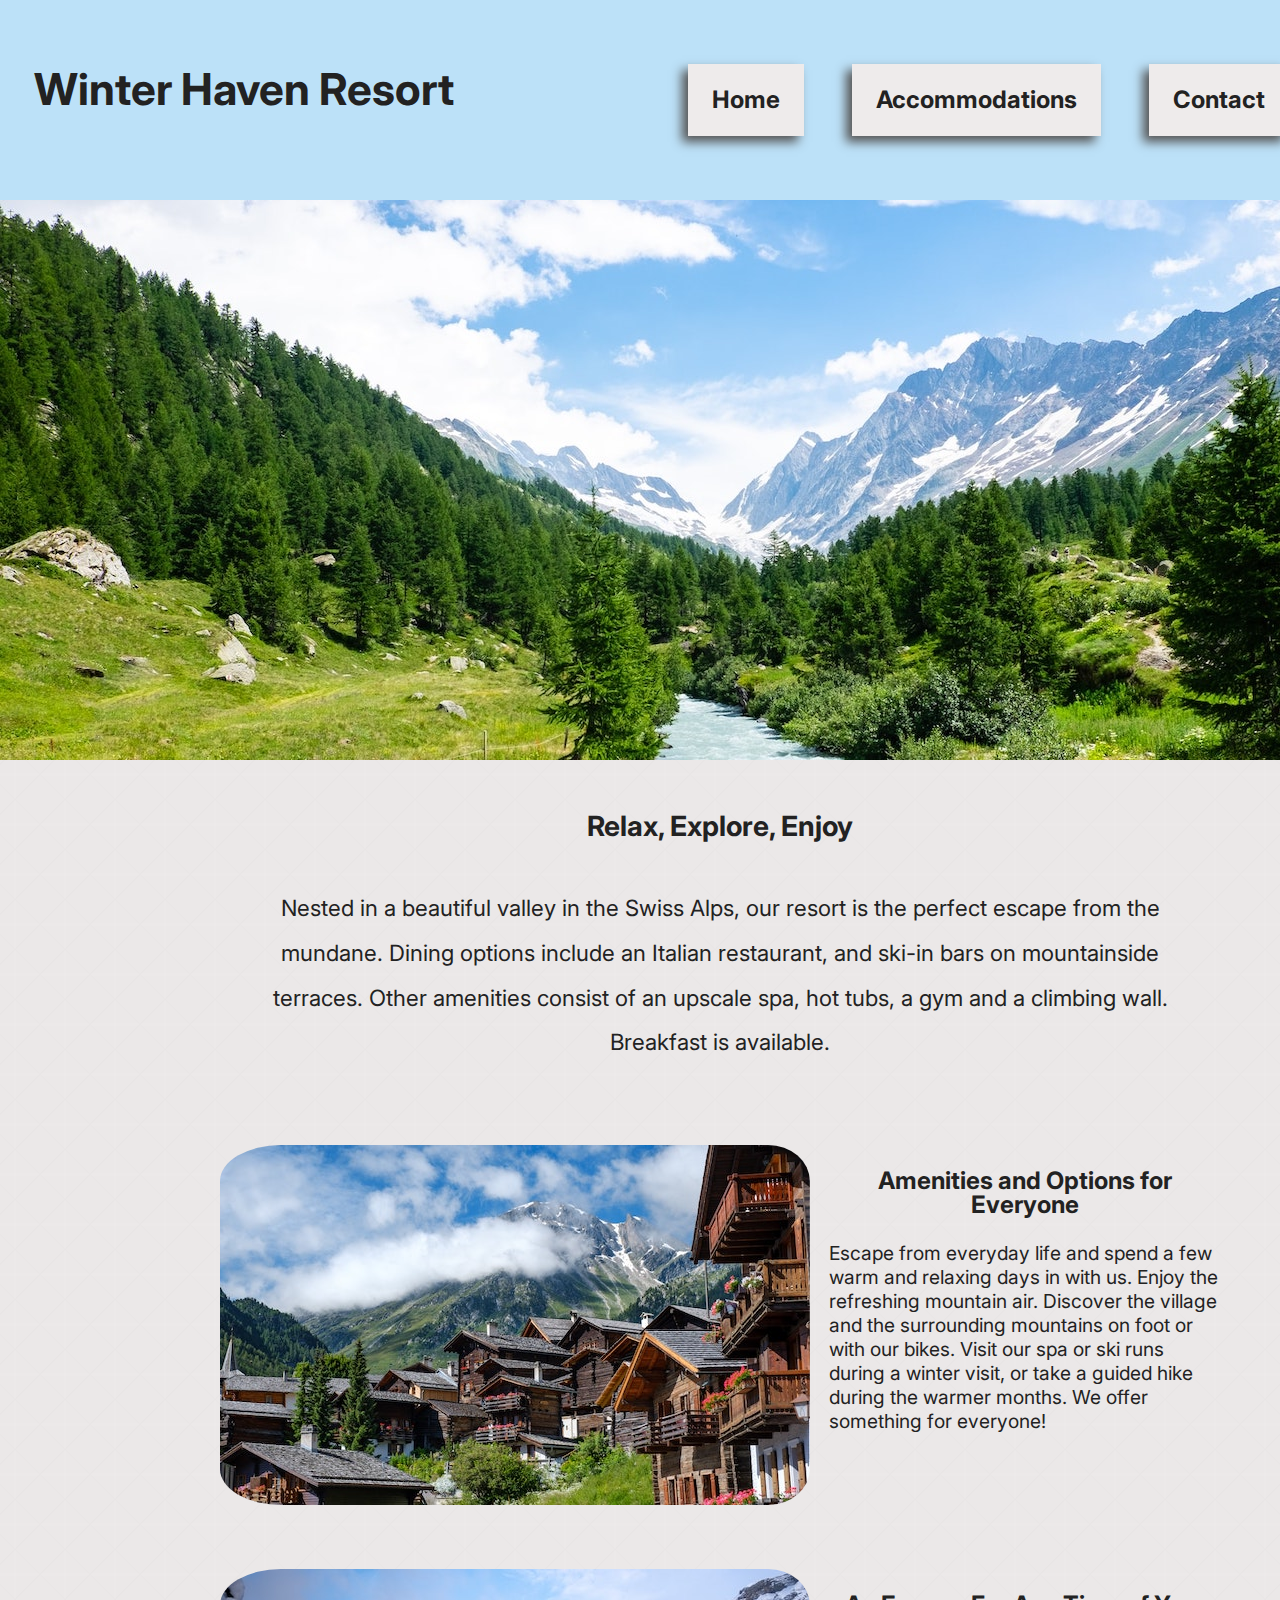
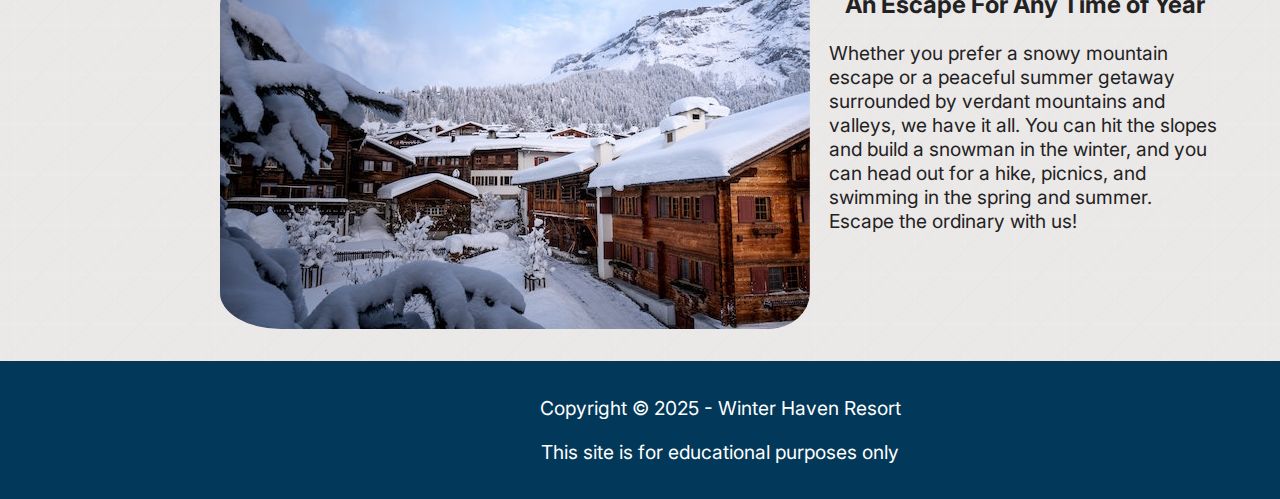
<file: index.html>
<!DOCTYPE html>
<html lang="en">
    <head>
        <meta charset="utf-8">
        <title>Winter Haven Resort</title>
        
        <meta name="author" content="Gracie Jackson">
        <meta name="description" content="Winter Haven Resort is a beautiful resort located in the Swiss Alps, it features many different dining options, skiing, ski-in bars, spa, gym, and much more!">

        <link rel="shortcut icon" href="images/favicon.jpg" type="image/x-icon">
        <link rel="icon" href="images/favicon.jpg" type="image/x-icon">

        <link rel="preconnect" href="https://fonts.googleapis.com">
        <link rel="preconnect" href="https://fonts.gstatic.com" crossorigin>
        <link href="https://fonts.googleapis.com/css2?family=Inter:ital,opsz,wght@0,14..32,100..900;1,14..32,100..900&family=Roboto:ital,wght@0,100..900;1,100..900&display=swap" rel="stylesheet">
        
        <link rel="stylesheet" href="styles.css">
    </head>

    <body>
        <header>
            <section id="top_head">
                <h1>Winter Haven Resort</h1>
                <nav>
                    <ul>
                        <li><a href="#">Home</a></li>
                        <li><a href="#">Accommodations</a></li>
                        <li><a href="contact.html">Contact</a></li>
                    </ul>
                </nav>
            </section>
        </header>
        <img src="images/swiss-valley.jpg" alt="a lush green valley with a river running through the middle and snowy mountains in background" width="1440" height="560">

        <main>
            <h2>Relax, Explore, Enjoy</h2>
                <p class="main_para">Nested in a beautiful valley in the Swiss Alps, our resort is the perfect escape from the mundane. Dining options include an Italian restaurant, and ski-in bars on mountainside terraces. Other amenities consist of an upscale spa, hot tubs, a gym and a climbing wall. Breakfast is available.</p>
            
                <section class="swiss_chalet">
                    <img src="images/swiss-chalet.jpg" alt="mountainside village on the foreground with a snowy mountain in the background" width="590" height="360">
                    <div class="text_swiss">
                        <h3>Amenities and Options for Everyone</h3>
                        <p>Escape from everyday life and spend a few warm and relaxing days in with us. Enjoy the refreshing mountain air. Discover the village and the surrounding mountains on foot or with our bikes. Visit our spa or ski runs during a winter visit, or take a guided hike during the warmer months. We offer something for everyone!</p>
                    </div>
                </section>


                <section class="snowy_chalet">
                    <img src="images/snowy-chalet.jpg" alt="extremely snowy houses, covered in multiple inches of snow and white trees and snowy mountains in the background, behind the houses" width="590" height="360">
                    <div class="text_snowy">
                        <h3>An Escape For Any Time of Year</h3>
                        <p>Whether you prefer a snowy mountain escape or a peaceful summer getaway surrounded by verdant mountains and valleys, we have it all. You can hit the slopes and build a snowman in the winter, and you can head out for a hike, picnics, and swimming in the spring and summer. Escape the ordinary with us!</p>
                    </div>
                </section>
        </main>

        <footer>
            <p>Copyright &copy; 2025 - Winter Haven Resort</p>
            <p>This site is for educational purposes only</p>
        </footer>
    </body> 
</html>
</file>
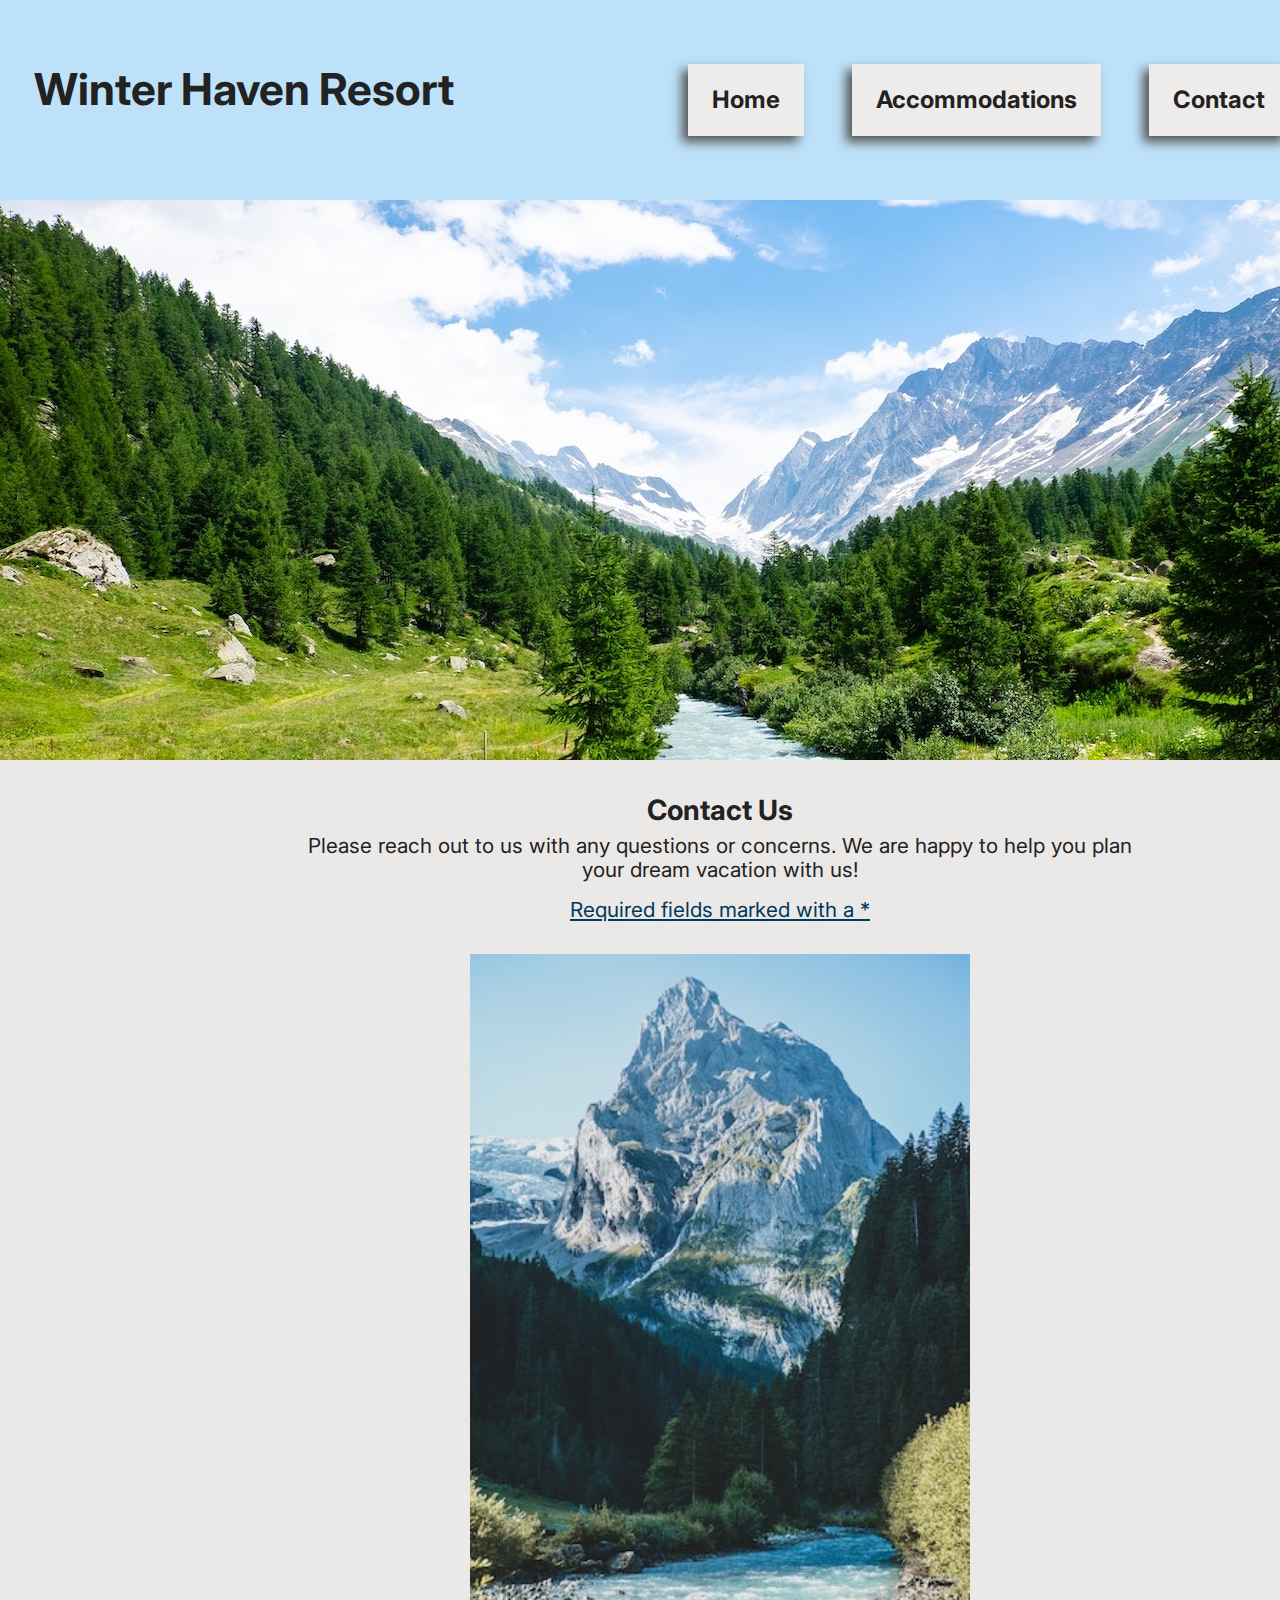
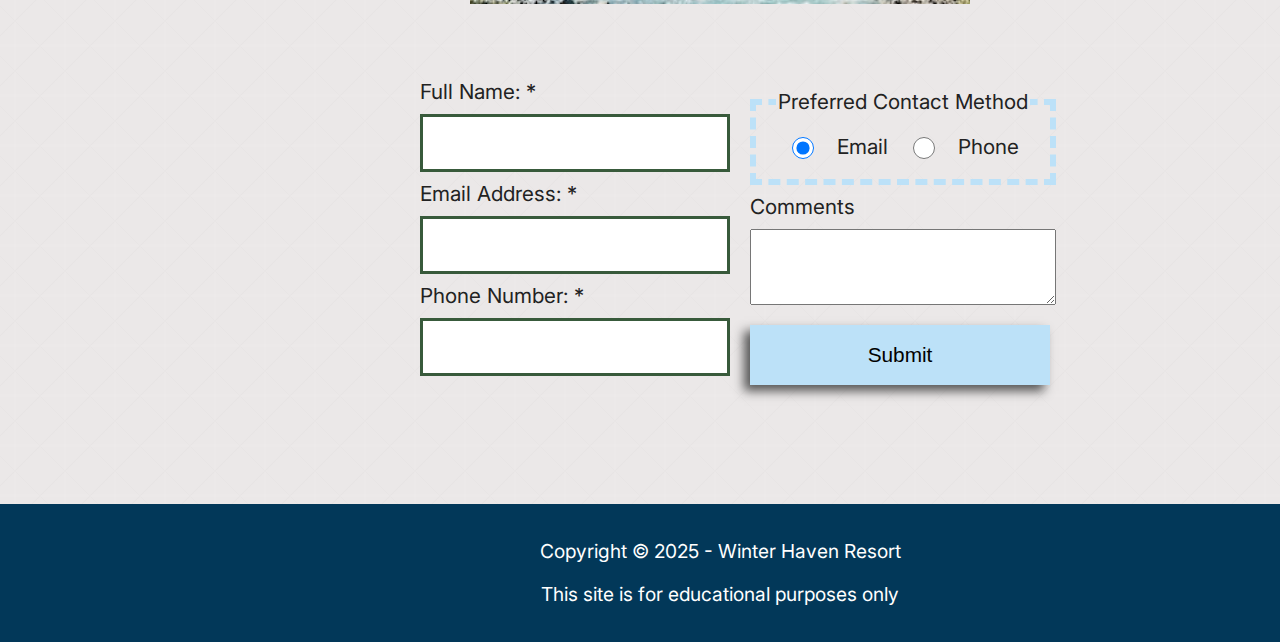
<file: contact.html>
<!DOCTYPE html>
<html lang="en">
    <head>
        <meta charset="utf-8">
        <title>Winter Haven Resort | Contact</title>
        
        <meta name="author" content="Gracie Jackson">
        <meta name="description" content="Winter Haven Resort is a beautiful resort located in the Swiss Alps, it features many different dining options, skiing, ski-in bars, spa, gym, and much more!">

        <link rel="shortcut icon" href="images/favicon.jpg" type="image/x-icon">
        <link rel="icon" href="images/favicon.jpg" type="image/x-icon">

        <link rel="preconnect" href="https://fonts.googleapis.com">
        <link rel="preconnect" href="https://fonts.gstatic.com" crossorigin>
        <link href="https://fonts.googleapis.com/css2?family=Inter:ital,opsz,wght@0,14..32,100..900;1,14..32,100..900&family=Roboto:ital,wght@0,100..900;1,100..900&display=swap" rel="stylesheet">
        
        <link rel="stylesheet" href="styles.css">
    </head>

    <body>
        <header>
            <section id="top_head">
                <h1>Winter Haven Resort</h1>
                <nav>
                    <ul>
                        <li><a href="index.html">Home</a></li>
                        <li><a href="#">Accommodations</a></li>
                        <li><a href="#">Contact</a></li>
                    </ul>
                </nav>
            </section>
        </header>
        <img src="images/swiss-valley.jpg" alt="a lush green valley with a river running through the middle and snowy mountains in background" width="1440" height="560">

        <main class="contact_main">
            <section class="contact_para">
                <h2>Contact Us</h2>
                <p>Please reach out to us with any questions or concerns. We are happy to help you plan your dream vacation with us!</p>
                <p class="sec_para">Required fields marked with a <span class="required">*</span></p>
            </section>
            
                <img class="contact_img" src="images/swiss-peak.jpg" alt="very large mountain in the middle with tall green trees framing the bottom of the mountain with a river running between" width="350" height="455">
                
                <form action="https://wp.zybooks.com/form-viewer.php" target="_blank" method="POST">
                    
                    <section class="first_form">
                        <label for="full_name">Full Name: *</label>
                        <input type="text" name="full_name" id="full_name" required>

                        <label for="my_email">Email Address: *</label>
                        <input type="email" name="my_email" id="my_email" required>

                        <label for="my_phone">Phone Number: *</label>
                        <input type="tel" name="my_phone" id="my_phone" required>
                    </section>
                    <section class="second_form">
                            <fieldset>
                                <legend>Preferred Contact Method</legend>

                                <input type="radio" name="con_pref" id="pref_email" checked>
                                <label for="pref_email">Email</label>

                                <input type="radio" name="con_pref" id="pref_phone">
                                <label for="pref_phone">Phone</label>
                            </fieldset>

                        <label class="com_name" for="my_comment">Comments</label>
                        <textarea name="my_comment" id="my_comment" required></textarea>

                        <input type="submit" name="my_sub" id="my_sub" value="Submit">
                    </section>
                </form>
        </main>
    
        <footer>
            <p>Copyright &copy; 2025 - Winter Haven Resort</p>
            <p>This site is for educational purposes only</p>
        </footer>
    </body>
</html>
</file>
<file: styles.css>
/* OBFUSCATED BY CSSOBFUSCATOR.COM at 2025/02/28 03:51:11 */
.swiss_chalet img,[class~=snowy_chalet] img{padding-right:1.2rem;}nav ul,[class~=contact_para] p{position:relative;}:root{--white:#fff;}[class~=snowy_chalet] img,.swiss_chalet img{border-radius:10%;}body{box-sizing:border-box;}body{background:var(--lt-gray) center url("images/ag-square.png");}body{font-family:var(--fonts);}body{font-size:1rem;}nav ul,#my_comment{display:flex;}:root{--lt-blue:#bce1f8;}body{line-height:1.5rem;}:root{--dk-blue:#023859;}header,body{color:var(--dk-gray);}#my_comment{height:.729166667in;}body{width:1080pt;}:root{--dk-gray:#222;}:root{--med-gray:#555;}body{height:auto;}#my_comment{width:3.125in;}body,[class~=contact_para] p,[class~=main_para],h2{margin-left:auto;}:root{--lt-gray:#eeebeb;}nav ul{gap:3rem;}:root{--fonts:"Inter","Roboto",sans-serif;}[class~=contact_para] p,[class~=main_para],h2,body{margin-bottom:0;}[class~=contact_para] p{top:-20px;}:root{--box-shadow-sm:-3px 3px .4375pc var(--med-gray);}[class~=contact_para] p,body,[class~=main_para]{margin-right:auto;}:root{--box-shadow-lg:-.0625in .375pc .625pc var(--med-gray);}[class~=main_para],body,[class~=contact_para] p,h2{margin-top:0;}[class~=main_para]{font-size:1.4rem;}[class~=contact_para] p{font-size:1.3rem;}body{display:block;}header{background-color:var(--lt-blue);}nav ul{list-style-type:none;}[class~=main_para]{width:100%;}[class~=contact_para] p,[class~=main_para]{text-align:center;}header,h2,nav a,input[type=text]{display:flex;}[class~=contact_para] p,[class~=main_para]{max-width:65ch;}header{justify-content:start;}nav ul{padding-right:2rem;}header{align-items:end;}header{position:sticky;}header{top:0;}header{z-index:2;}nav ul{left:100px;}header{padding-left:4rem;}header,[class~=main_para]{padding-bottom:3rem;}header{padding-right:4rem;}input[type=text],input[type=email],input[type=tel],#my_comment{align-items:flex-start;}header{padding-top:3rem;}[class~=contact_para] h2{padding-left:2rem;}header{max-width:15in;}[class~=swiss_chalet],[class~=contact_para] h2{padding-bottom:2rem;}h1{position:relative;}[class~=contact_para] h2{padding-right:2rem;}[class~=contact_para] h2{padding-top:2rem;}h1{font-size:2.75rem;}h1{color:var(--dk-gray);}input[type=text]{grid-area:text_grid;}input[type=email],input[type=text]{height:50px;}input[type=tel],input[type=text],input[type=email]{width:3.125in;}h1{float:left;}[class~=main_para],h2{padding-left:1rem;}h1{width:auto;}nav a{padding-left:1.5rem;}h1{padding-right:4rem;}input[type=text],input[type=email]{margin-left:0;}h1{left:-30px;}h2{font-size:1.75rem;}h2{font-weight:bold;}input[type=email],input[type=text]{margin-bottom:.104166667in;}input[type=text],input[type=email]{margin-right:0;}input[type=email],input[type=text]{margin-top:.104166667in;}[class~=swiss_chalet],.snowy_chalet,input[type=email],input[type=tel]{display:flex;}input[type=email]{grid-area:email;}h2{align-items:center;}[class~=main_para],h2{padding-right:1rem;}[class~=main_para]{padding-top:0;}[class~=main_para]{line-height:2em;}h2{justify-content:center;}[class~=swiss_chalet],.snowy_chalet{flex-direction:row;}.snowy_chalet,[class~=swiss_chalet]{padding-left:2rem;}[class~=swiss_chalet],.snowy_chalet{padding-right:2rem;}input[type=submit]:hover{box-shadow:var(--box-shadow-sm);}[class~=swiss_chalet],.snowy_chalet{padding-top:2rem;}.snowy_chalet,[class~=swiss_chalet]{margin-left:auto;}.snowy_chalet,[class~=swiss_chalet]{margin-bottom:0;}form,h2,[class~=swiss_chalet],.snowy_chalet{margin-right:auto;}nav a{padding-bottom:1.5rem;}.snowy_chalet,[class~=swiss_chalet]{margin-top:0;}input[type=tel]{grid-area:tel;}input[type=tel]{height:.520833333in;}.snowy_chalet,[class~=swiss_chalet]{text-align:left;}[class~=swiss_chalet],.snowy_chalet{max-width:100ch;}#my_comment{margin-left:.104166667in;}h2{padding-bottom:3rem;}h2{padding-top:3rem;}p{font-size:1.2rem;}.snowy_chalet{padding-bottom:2rem;}input[type=tel],#my_comment{margin-bottom:.104166667in;}nav a,h3{font-size:1.5rem;}#my_comment{margin-right:.104166667in;}h3{display:flex;}input[type=tel]{margin-left:0;}input[type=tel]{margin-right:0;}input[type=tel]{margin-top:10px;}h3{flex-direction:column;}h3{flex-wrap:wrap;}input[type=submit]{grid-area:submit;}#my_sub:focus{outline:2.25pt solid var(--dk-blue);}input[type=submit]{background-color:var(--lt-blue);}nav a{padding-right:1.5rem;}input[type=submit]{border-left-width:medium;}input[type=submit]{border-bottom-width:medium;}input[type=submit]{border-right-width:medium;}nav a{padding-top:1.5rem;}h3{text-align:center;}input[type=submit]{border-top-width:medium;}form{display:grid;}form{grid-template-columns:1fr 1fr;}input[type=submit]{border-left-style:none;}form{grid-template-rows:1fr 1fr 1fr;}form{grid-template-areas:". text_grid right" ". email  main" ". tel submit";}.sec_para{padding-top:1rem;}input[type=submit]{border-bottom-style:none;}.sec_para{color:var(--dk-blue);}input[type=submit]{border-right-style:none;}form{gap:.625pc;}nav a{text-decoration:none;}.sec_para{text-decoration:underline;}input[type=submit]{border-top-style:none;}form{height:400px;}form{width:6.25in;}.sec_para{font-size:1.4rem;}[class~=contact_img]{position:relative;}input[type=submit]{border-left-color:currentColor;}form,[class~=contact_img]{margin-left:auto;}input[type=submit]{border-bottom-color:currentColor;}form,[class~=contact_img]{margin-bottom:0;}input[type=submit]{border-right-color:currentColor;}input[type=submit]{border-top-color:currentColor;}input[type=submit]{border-image:none;}[class~=contact_img],form{margin-top:0;}[class~=contact_img]{display:block;}input[type=submit],nav a{box-shadow:var(--box-shadow-lg);}form{padding-left:1.5rem;}input[type=submit],form{font-size:1.3rem;}nav a{font-weight:bold;}form,nav a{color:var(--dk-gray);}input[type=submit]{height:3.75pc;}input[type=submit]{width:18.75pc;}fieldset,input[type=submit]{margin-left:.104166667in;}fieldset,input[type=submit]{margin-bottom:.104166667in;}fieldset,input[type=submit]{margin-right:.104166667in;}#my_comment,fieldset,input[type=submit]{margin-top:.104166667in;}form{padding-bottom:1.5rem;}input[type=radio]{width:22px;}input[type=radio]{height:1.375pc;}form{padding-right:1.5rem;}input:focus,textarea:focus{outline:.1875pc solid var(--dk-blue);}form{padding-top:1.5rem;}[class~=contact_img]{text-align:center;}form{font-weight:400;}fieldset{display:flex;}fieldset{justify-content:center;}fieldset{align-items:center;}fieldset{gap:20px;}fieldset{border-left-width:.0625in;}fieldset{border-bottom-width:.0625in;}fieldset{border-right-width:.0625in;}fieldset{border-top-width:.0625in;}fieldset{border-left-style:dashed;}fieldset{border-bottom-style:dashed;}[class~=contact_img]{margin-right:auto;}fieldset{border-right-style:dashed;}fieldset{border-top-style:dashed;}[class~=contact_img]{padding-left:1rem;}fieldset{border-left-color:var(--lt-blue);}[class~=contact_img]{padding-bottom:2rem;}[class~=contact_img]{padding-right:1rem;}fieldset{border-bottom-color:var(--lt-blue);}nav a{background-color:var(--lt-gray);}fieldset{border-right-color:var(--lt-blue);}fieldset{border-top-color:var(--lt-blue);}[class~=contact_img]{padding-top:2rem;}fieldset{border-image:none;}[class~=contact_img]{width:31.25pc;}[class~=contact_img]{height:auto;}[class~=contact_img]{top:-1.25pc;}fieldset{padding-left:1.25pc;}[class~=com_name]{position:relative;}fieldset{padding-bottom:1.25pc;}fieldset{padding-right:1.25pc;}fieldset{padding-top:1.25pc;}[class~=com_name]{left:10px;}input:invalid{border-left-width:2.25pt;}input:invalid{border-bottom-width:2.25pt;}input:invalid{border-right-width:2.25pt;}input:invalid{border-top-width:2.25pt;}input:invalid{border-left-style:solid;}input:invalid{border-bottom-style:solid;}nav a{float:right;}input:invalid{border-right-style:solid;}input:invalid{border-top-style:solid;}input:invalid{border-left-color:#385a3b;}input:invalid{border-bottom-color:#385a3b;}input:invalid{border-right-color:#385a3b;}input:invalid{border-top-color:#385a3b;}nav a:hover{box-shadow:var(--box-shadow-sm);}input:invalid{border-image:none;}footer{background-color:var(--dk-blue);}footer{text-align:center;}footer{color:var(--white);}footer{line-height:1.5rem;}footer{padding-left:0;}footer{padding-bottom:1rem;}footer{padding-right:0;}footer{padding-top:1rem;}
</file>
